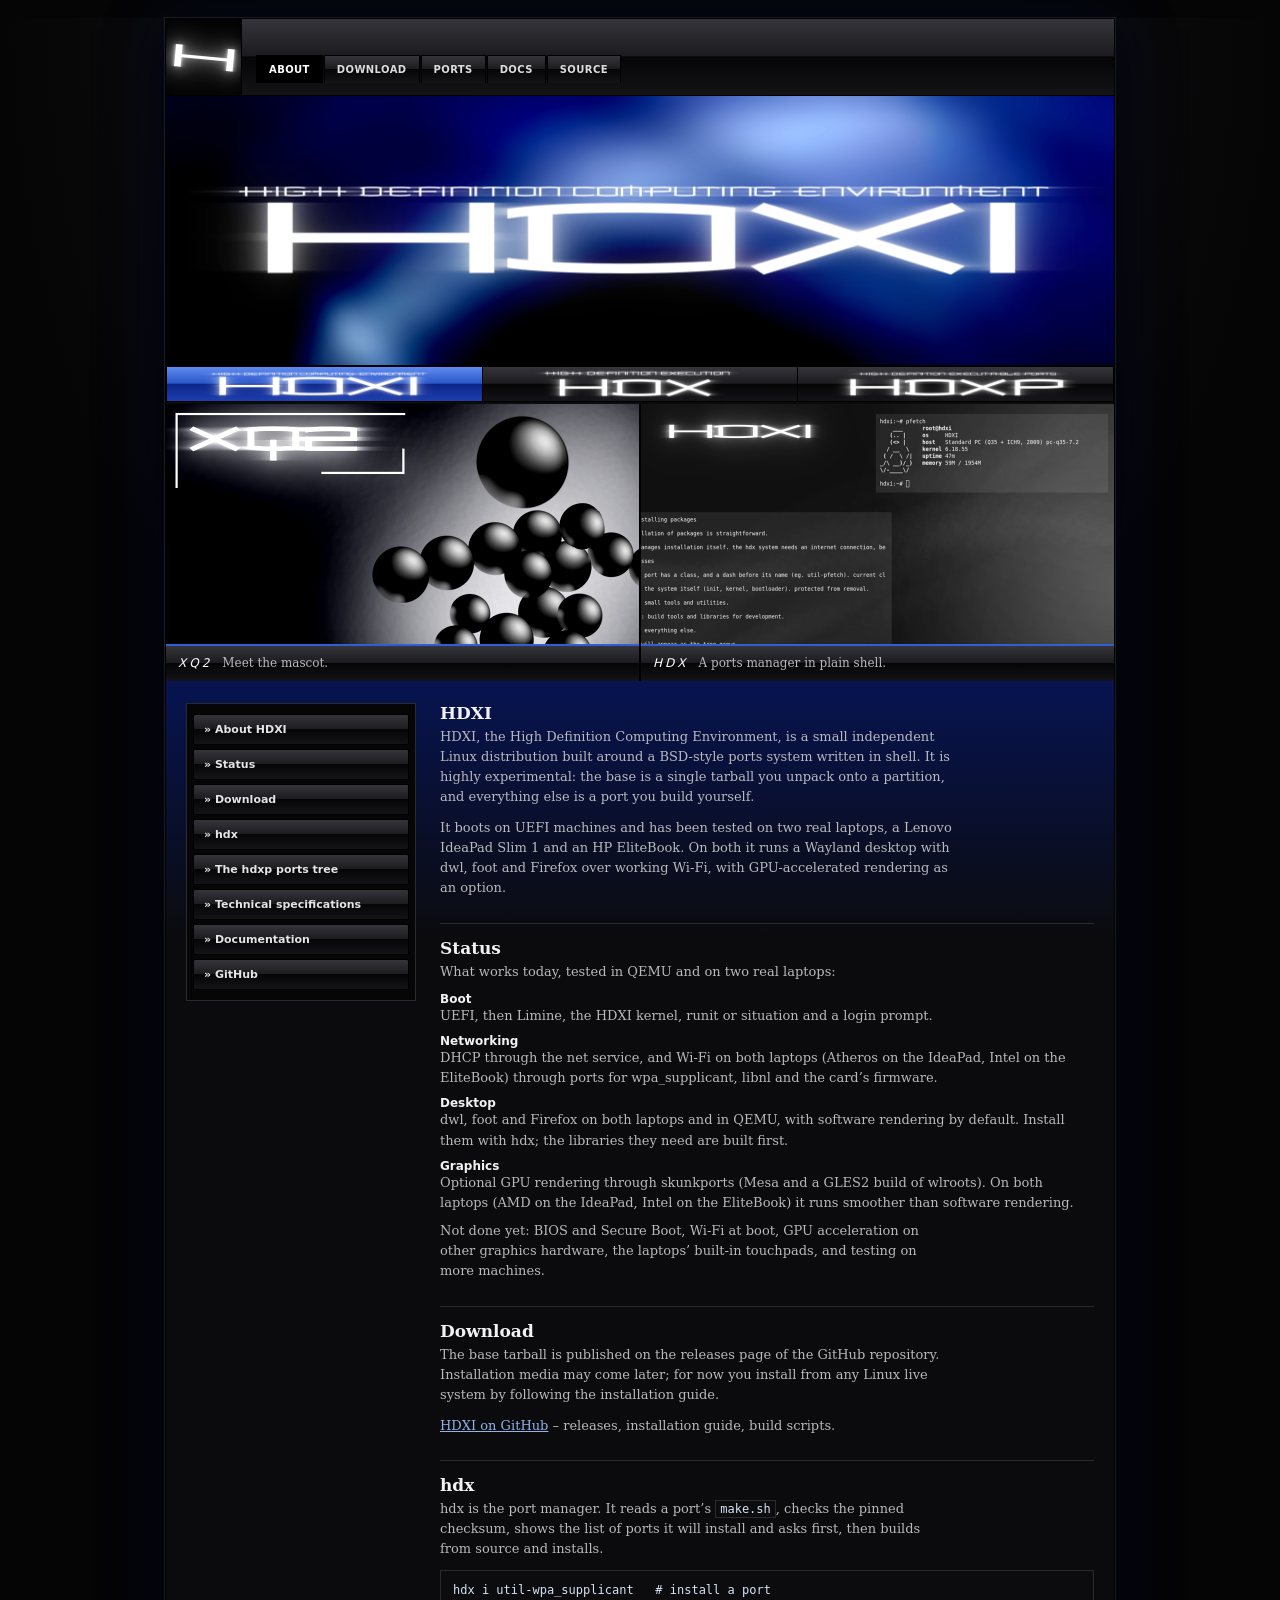
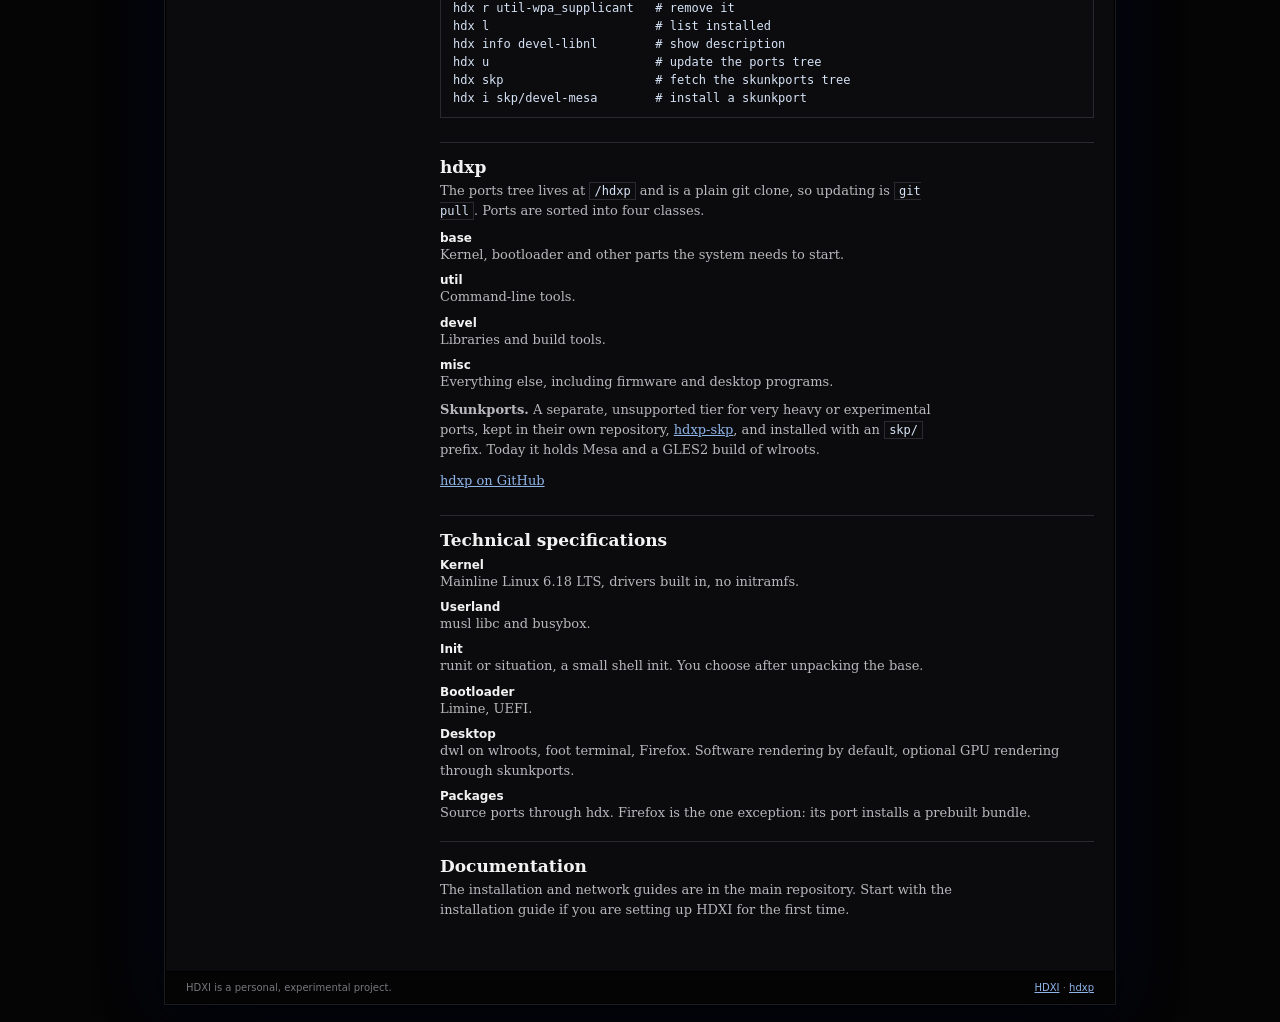
<file: index.html>
<!DOCTYPE html>
<html lang="en">
<head>
<meta charset="utf-8">
<meta name="viewport" content="width=device-width, initial-scale=1">
<title>HDXI – High Definition Computing Environment</title>
<link rel="stylesheet" href="styles.css?v=3">
</head>
<body>
<div id="wrap">

  <header id="top">
    <div class="slot" id="logo" data-label=""><i style="background-image:url(img/logo.png)"></i></div>
    <nav id="nav" aria-label="Main">
      <a class="on" href="index.html">About</a>
      <a href="index.html#download">Download</a>
      <a href="hdxp.html">Ports</a>
      <a href="index.html#docs">Docs</a>
      <a href="https://github.com/daveydavy333/HDXI">Source</a>
    </nav>
  </header>

  <!-- DECAL: hero banner, shows at 950x270. Make it 1900x540. -->
  <div class="slot" id="hero" data-label="hero banner 1900 x 540">
    <i style="background-image:url(img/hero.png)"></i>
  </div>

  <div id="tabs">
    <a class="tab on" href="index.html" aria-label="HDXI"><i style="background-image:url(img/tab-hdxi.png)"></i><span class="sr">HDXI</span></a>
    <a class="tab" href="hdx.html" aria-label="HDX"><i style="background-image:url(img/tab-hdx.png)"></i><span class="sr">HDX</span></a>
    <a class="tab" href="hdxp.html" aria-label="HDXP"><i style="background-image:url(img/tab-hdxp.png)"></i><span class="sr">HDXP</span></a>
  </div>

  <div id="promos">
    <div class="promo">
      <!-- DECAL: shows at 475x240. Make it 950x480. -->
      <div class="slot" data-label="promo left 950 x 480"><i style="background-image:url(img/promo-left.png)"></i></div>
      <p><b>XQ2</b>Meet the mascot.</p>
    </div>
    <div class="promo">
      <div class="slot" data-label="promo right 950 x 480"><i style="background-image:url(img/promo-right.png)"></i></div>
      <p><b>HDX</b>A ports manager in plain shell.</p>
    </div>
  </div>

  <main id="body">
    <aside id="side" aria-label="Sections">
      <a href="#about">» About HDXI</a>
      <a href="#status">» Status</a>
      <a href="#download">» Download</a>
      <a href="hdx.html">» hdx</a>
      <a href="hdxp.html">» The hdxp ports tree</a>
      <a href="#specs">» Technical specifications</a>
      <a href="#docs">» Documentation</a>
      <a href="https://github.com/daveydavy333/HDXI">» GitHub</a>
    </aside>

    <div>
      <section id="about">
        <h2>HDXI</h2>
        <p>HDXI, the High Definition Computing Environment, is a small independent Linux distribution built around a BSD-style ports system written in shell. It is highly experimental: the base is a single tarball you unpack onto a partition, and everything else is a port you build yourself.</p>
        <p>It boots on UEFI machines and has been tested on two real laptops, a Lenovo IdeaPad Slim 1 and an HP EliteBook. On both it runs a Wayland desktop with dwl, foot and Firefox over working Wi-Fi, with GPU-accelerated rendering as an option.</p>
      </section>

      <section id="status">
        <h2>Status</h2>
        <p>What works today, tested in QEMU and on two real laptops:</p>
        <dl>
          <dt>Boot</dt><dd>UEFI, then Limine, the HDXI kernel, runit or situation and a login prompt.</dd>
          <dt>Networking</dt><dd>DHCP through the net service, and Wi-Fi on both laptops (Atheros on the IdeaPad, Intel on the EliteBook) through ports for wpa_supplicant, libnl and the card’s firmware.</dd>
          <dt>Desktop</dt><dd>dwl, foot and Firefox on both laptops and in QEMU, with software rendering by default. Install them with hdx; the libraries they need are built first.</dd>
          <dt>Graphics</dt><dd>Optional GPU rendering through skunkports (Mesa and a GLES2 build of wlroots). On both laptops (AMD on the IdeaPad, Intel on the EliteBook) it runs smoother than software rendering.</dd>
        </dl>
        <p style="margin-top:8px">Not done yet: BIOS and Secure Boot, Wi-Fi at boot, GPU acceleration on other graphics hardware, the laptops’ built-in touchpads, and testing on more machines.</p>
      </section>

      <section id="download">
        <h2>Download</h2>
        <p>The base tarball is published on the releases page of the GitHub repository. Installation media may come later; for now you install from any Linux live system by following the installation guide.</p>
        <p><a href="https://github.com/daveydavy333/HDXI">HDXI on GitHub</a> – releases, installation guide, build scripts.</p>
      </section>

      <section id="hdx">
        <h2>hdx</h2>
        <p>hdx is the port manager. It reads a port’s <code>make.sh</code>, checks the pinned checksum, shows the list of ports it will install and asks first, then builds from source and installs.</p>
<pre>hdx i util-wpa_supplicant   # install a port
hdx r util-wpa_supplicant   # remove it
hdx l                       # list installed
hdx info devel-libnl        # show description
hdx u                       # update the ports tree
hdx skp                     # fetch the skunkports tree
hdx i skp/devel-mesa        # install a skunkport</pre>
      </section>

      <section id="hdxp">
        <h2>hdxp</h2>
        <p>The ports tree lives at <code>/hdxp</code> and is a plain git clone, so updating is <code>git pull</code>. Ports are sorted into four classes.</p>
        <dl>
          <dt>base</dt><dd>Kernel, bootloader and other parts the system needs to start.</dd>
          <dt>util</dt><dd>Command-line tools.</dd>
          <dt>devel</dt><dd>Libraries and build tools.</dd>
          <dt>misc</dt><dd>Everything else, including firmware and desktop programs.</dd>
        </dl>
        <p style="margin-top:8px"><b>Skunkports.</b> A separate, unsupported tier for very heavy or experimental ports, kept in their own repository, <a href="https://github.com/daveydavy333/hdxp-skp">hdxp-skp</a>, and installed with an <code>skp/</code> prefix. Today it holds Mesa and a GLES2 build of wlroots.</p>
        <p style="margin-top:8px"><a href="https://github.com/daveydavy333/hdxp">hdxp on GitHub</a></p>
      </section>

      <section id="specs">
        <h2>Technical specifications</h2>
        <dl>
          <dt>Kernel</dt><dd>Mainline Linux 6.18 LTS, drivers built in, no initramfs.</dd>
          <dt>Userland</dt><dd>musl libc and busybox.</dd>
          <dt>Init</dt><dd>runit or situation, a small shell init. You choose after unpacking the base.</dd>
          <dt>Bootloader</dt><dd>Limine, UEFI.</dd>
          <dt>Desktop</dt><dd>dwl on wlroots, foot terminal, Firefox. Software rendering by default, optional GPU rendering through skunkports.</dd>
          <dt>Packages</dt><dd>Source ports through hdx. Firefox is the one exception: its port installs a prebuilt bundle.</dd>
        </dl>
      </section>

      <section id="docs">
        <h2>Documentation</h2>
        <p>The installation and network guides are in the main repository. Start with the installation guide if you are setting up HDXI for the first time.</p>
      </section>
    </div>
  </main>

  <footer>
    <span>HDXI is a personal, experimental project.</span>
    <span><a href="https://github.com/daveydavy333/HDXI">HDXI</a> · <a href="https://github.com/daveydavy333/hdxp">hdxp</a></span>
  </footer>
</div>
</body>
</html>
</file>
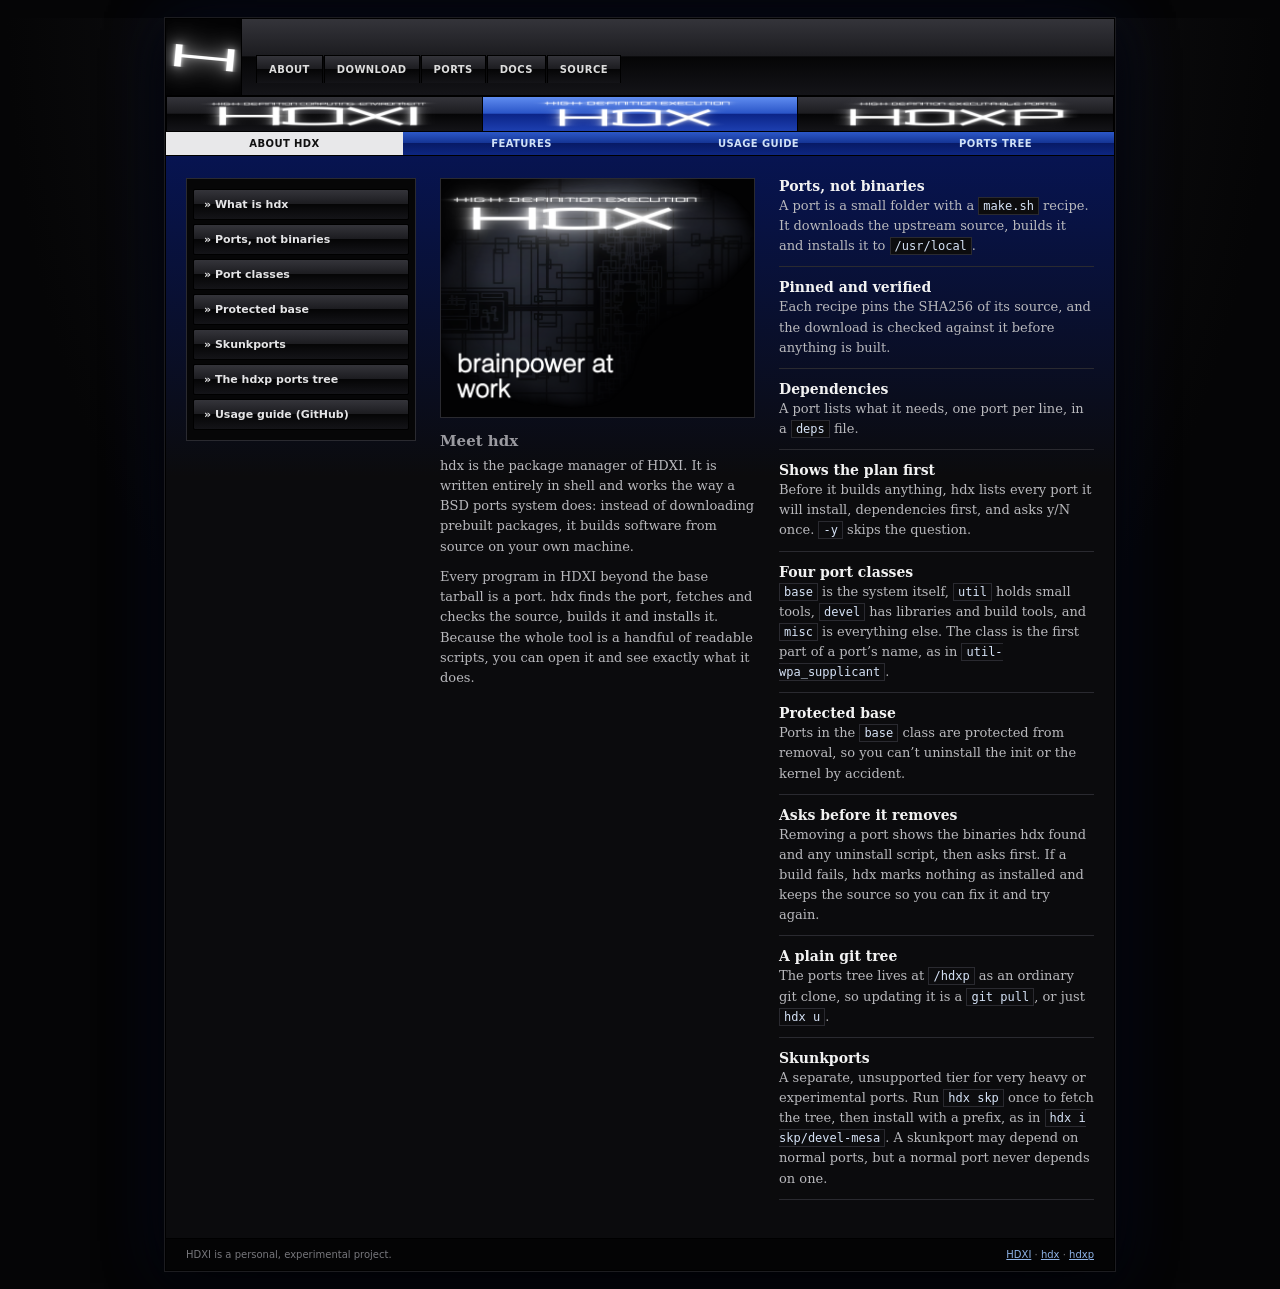
<file: hdx.html>
<!DOCTYPE html>
<html lang="en">
<head>
<meta charset="utf-8">
<meta name="viewport" content="width=device-width, initial-scale=1">
<title>hdx – HDXI package manager</title>
<link rel="stylesheet" href="styles.css?v=3">
</head>
<body>
<div id="wrap">

  <header id="top">
    <div class="slot" id="logo" data-label=""><i style="background-image:url(img/logo.png)"></i></div>
    <nav id="nav" aria-label="Main">
      <a href="index.html">About</a>
      <a href="index.html#download">Download</a>
      <a href="hdxp.html">Ports</a>
      <a href="index.html#docs">Docs</a>
      <a href="https://github.com/daveydavy333/HDXI">Source</a>
    </nav>
  </header>

  <div id="tabs">
    <a class="tab" href="index.html" aria-label="HDXI"><i style="background-image:url(img/tab-hdxi.png)"></i><span class="sr">HDXI</span></a>
    <a class="tab on" href="hdx.html" aria-label="HDX"><i style="background-image:url(img/tab-hdx.png)"></i><span class="sr">HDX</span></a>
    <a class="tab" href="hdxp.html" aria-label="HDXP"><i style="background-image:url(img/tab-hdxp.png)"></i><span class="sr">HDXP</span></a>
  </div>

  <nav class="sub" aria-label="hdx sections">
    <a class="on" href="#what">About hdx</a>
    <a href="#features">Features</a>
    <a href="https://github.com/daveydavy333/HDXI">Usage guide</a>
    <a href="hdxp.html">Ports tree</a>
  </nav>

  <main class="cols">
    <aside id="side" aria-label="Sections">
      <a href="#what">» What is hdx</a>
      <a href="#ports">» Ports, not binaries</a>
      <a href="#classes">» Port classes</a>
      <a href="#base">» Protected base</a>
      <a href="#skunkports">» Skunkports</a>
      <a href="hdxp.html">» The hdxp ports tree</a>
      <a href="https://github.com/daveydavy333/HDXI">» Usage guide (GitHub)</a>
    </aside>

    <div id="what">
      <!-- DECAL: shows at 320x240 (about). Make it 640 x 480. -->
      <div class="slot" id="art" data-label=""><i style="background-image:url(img/hdx-art.png)"></i></div>
      <h4>Meet hdx</h4>
      <p>hdx is the package manager of HDXI. It is written entirely in shell and works the way a BSD ports system does: instead of downloading prebuilt packages, it builds software from source on your own machine.</p>
      <p>Every program in HDXI beyond the base tarball is a port. hdx finds the port, fetches and checks the source, builds it and installs it. Because the whole tool is a handful of readable scripts, you can open it and see exactly what it does.</p>
    </div>

    <div id="features">
      <div class="feat" id="ports"><h3>Ports, not binaries</h3>
        <p>A port is a small folder with a <code>make.sh</code> recipe. It downloads the upstream source, builds it and installs it to <code>/usr/local</code>.</p></div>
      <div class="feat"><h3>Pinned and verified</h3>
        <p>Each recipe pins the SHA256 of its source, and the download is checked against it before anything is built.</p></div>
      <div class="feat"><h3>Dependencies</h3>
        <p>A port lists what it needs, one port per line, in a <code>deps</code> file.</p></div>
      <div class="feat"><h3>Shows the plan first</h3>
        <p>Before it builds anything, hdx lists every port it will install, dependencies first, and asks y/N once. <code>-y</code> skips the question.</p></div>
      <div class="feat" id="classes"><h3>Four port classes</h3>
        <p><code>base</code> is the system itself, <code>util</code> holds small tools, <code>devel</code> has libraries and build tools, and <code>misc</code> is everything else. The class is the first part of a port’s name, as in <code>util-wpa_supplicant</code>.</p></div>
      <div class="feat" id="base"><h3>Protected base</h3>
        <p>Ports in the <code>base</code> class are protected from removal, so you can’t uninstall the init or the kernel by accident.</p></div>
      <div class="feat"><h3>Asks before it removes</h3>
        <p>Removing a port shows the binaries hdx found and any uninstall script, then asks first. If a build fails, hdx marks nothing as installed and keeps the source so you can fix it and try again.</p></div>
      <div class="feat"><h3>A plain git tree</h3>
        <p>The ports tree lives at <code>/hdxp</code> as an ordinary git clone, so updating it is a <code>git pull</code>, or just <code>hdx u</code>.</p></div>
      <div class="feat" id="skunkports"><h3>Skunkports</h3>
        <p>A separate, unsupported tier for very heavy or experimental ports. Run <code>hdx skp</code> once to fetch the tree, then install with a prefix, as in <code>hdx i skp/devel-mesa</code>. A skunkport may depend on normal ports, but a normal port never depends on one.</p></div>
    </div>
  </main>

  <footer>
    <span>HDXI is a personal, experimental project.</span>
    <span><a href="index.html">HDXI</a> · <a href="hdx.html">hdx</a> · <a href="hdxp.html">hdxp</a></span>
  </footer>
</div>
</body>
</html>
</file>
<file: styles.css>
/* ---------- tokens: change the look here ---------- */
:root{
  --bg:#050506;          /* page */
  --panel:#0b0b0d;       /* boxes */
  --panel-hi:#202024;    /* tab / button faces */
  --line:#2a2a30;        /* borders */
  --text:#b9b9bd;        /* body copy */
  --head:#f2f2f2;        /* headings */
  --accent:#2f5fd0;      /* active tab, rules, links */
  --accent-dk:#071451;   /* tinted panel gradient */
  --serif:Georgia,"DejaVu Serif",serif;
  --sans:Verdana,"DejaVu Sans",Arial,sans-serif;
}
*{box-sizing:border-box}
html{background:var(--bg)}
body{
  margin:0;color:var(--text);font:13px/1.55 var(--serif);
  /* optional: drop a tileable 8x1024 gradient or noise at img/bg.png */
  background:radial-gradient(ellipse at 50% 0,#1c1c20 0,#050506 70%) fixed,var(--bg);
}
a{color:#8fb4e8}
a:hover{color:#fff}
a:focus-visible,.tab:focus-visible{outline:2px solid #fff;outline-offset:2px}

#wrap{max-width:950px;margin:18px auto;border:1px solid #000;box-shadow:0 0 0 1px #1c1c20,0 12px 50px #000,0 0 60px #0a1a6a55;background:var(--panel)}

/* ---------- header ---------- */
#top{display:flex;align-items:stretch;background:linear-gradient(#34343a 0,#1c1c20 48%,#050506 50%,#141418 100%);border-bottom:1px solid #000}
.slot{position:relative;overflow:hidden;background:#020203;color:#55555a;font:10px var(--sans);display:flex;align-items:center;justify-content:center;text-align:center}
.slot::before{content:attr(data-label)}
.slot i{position:absolute;inset:0;background-position:center;background-size:cover}
#logo{width:76px;height:76px;flex:none;border-right:1px solid #000}
#nav{display:flex;align-items:flex-end;padding:0 14px;flex:1;gap:1px}
#nav a{font:bold 10px var(--sans);letter-spacing:.04em;text-transform:uppercase;text-decoration:none;color:#ddd;padding:8px 12px;background:linear-gradient(#34343a 0,#1c1c20 48%,#050506 50%,#141418 100%);border:1px solid #000;border-bottom:0;margin-bottom:12px}
#nav a:hover{background:linear-gradient(#45454d 0,#26262b 48%,#0a0a0d 50%,#1a1a20 100%);color:#fff}
#nav a.on{background:#000;color:#fff}

/* ---------- hero ---------- */
#hero{height:270px;border-bottom:1px solid #000}

/* ---------- tab strip (like the PS3 / PSP / PS2 bar) ---------- */
#tabs{display:flex}
.tab{flex:1;text-align:center;padding:9px 0;text-decoration:none;font:italic 12px var(--sans);letter-spacing:.35em;color:#cfcfd3;background:linear-gradient(#34343a 0,#1c1c20 48%,#050506 50%,#141418 100%);border:1px solid #000;border-left:0}
.tab:first-child{border-left:1px solid #000}
.tab.on{background:linear-gradient(#5f8cf0 0,#2a55c8 48%,#0b2487 50%,#1d3fb0 100%);color:#fff}
.tab:hover{color:#fff}

/* ---------- two promo panels ---------- */
#promos{display:grid;grid-template-columns:1fr 1fr;gap:2px;background:#000;margin-top:2px}
.promo .slot{height:240px}
.promo p{margin:0;max-width:none;padding:8px 12px;background:linear-gradient(#34343a 0,#1c1c20 48%,#050506 50%,#141418 100%);border-top:2px solid var(--accent);font-size:12px}
.promo p b{font:italic 12px var(--sans);letter-spacing:.25em;color:#fff;margin-right:10px}

/* ---------- body: sidebar + copy ---------- */
#body{display:grid;grid-template-columns:230px 1fr;gap:24px;padding:22px 20px 26px;background:linear-gradient(var(--accent-dk) 0,var(--panel) 260px)}
#side{align-self:start;border:1px solid var(--line);background:#060607;padding:6px}
#side a{display:block;margin:4px 0;padding:8px 10px;color:#e4e4e6;text-decoration:none;font:bold 11px var(--sans);background:linear-gradient(#34343a 0,#1c1c20 48%,#050506 50%,#141418 100%);border:1px solid #000;border-radius:2px}
#side a:hover{background:linear-gradient(#45454d 0,#26262b 48%,#0a0a0d 50%,#1a1a20 100%);color:#fff}
h2{font:bold 17px var(--serif);color:var(--head);margin:0 0 4px}
section{padding:0 0 14px;margin:0 0 14px;border-bottom:1px solid var(--line)}
section:last-child{border:0;margin:0}
p{margin:0 0 .8em;max-width:62ch}
code{font:12px "DejaVu Sans Mono",monospace;color:#d6e3f7;background:#0c0c0e;padding:1px 4px;border:1px solid var(--line)}
pre{margin:0 0 .8em;padding:10px 12px;background:#0c0c0e;border:1px solid var(--line);overflow-x:auto;font:12px/1.5 "DejaVu Sans Mono",monospace;color:#d6e3f7}
dl{margin:0}
dt{font:bold 12px var(--sans);color:var(--head);margin-top:8px}
dd{margin:0 0 4px}

footer{padding:10px 20px;border-top:1px solid #000;background:#040405;font:10px var(--sans);color:#77777c;display:flex;justify-content:space-between;gap:12px;flex-wrap:wrap}

@media(max-width:760px){
  #body{grid-template-columns:1fr}
  #promos{grid-template-columns:1fr}
    #nav{flex-wrap:wrap}
}

/* ---------- shared: accessibility + image tabs ---------- */
.sr{position:absolute;width:1px;height:1px;overflow:hidden;clip:rect(0 0 0 0)}
.tab{position:relative;height:36px;padding:0;display:block}
.tab i{position:absolute;inset:0;background:center/contain no-repeat}

/* ---------- sub bar + three-column product page (hdx.html) ---------- */
.sub{display:flex;background:linear-gradient(#2c58c8 0,#143494 48%,#071a66 50%,#0d2680 100%);border-bottom:1px solid #000}
.sub a{flex:1;text-align:center;padding:6px 4px;font:bold 10px var(--sans);letter-spacing:.04em;text-transform:uppercase;color:#cfe0f7;text-decoration:none}
.sub a.on{background:#e8e8ea;color:#111}
.sub a:hover:not(.on){color:#fff;background:#ffffff1a}
.cols{display:grid;grid-template-columns:230px 1fr 1fr;gap:24px;padding:22px 20px 26px;background:linear-gradient(var(--accent-dk) 0,var(--panel) 320px)}
.cols #side{margin:0}
#art{height:240px;border:1px solid var(--line);margin-bottom:14px}
h3{font:bold 14px var(--serif);color:var(--head);margin:0 0 2px}
h4{font:bold 15px var(--serif);color:#9a9aa0;margin:0 0 6px}
.feat{padding:0 0 10px;margin:0 0 12px;border-bottom:1px solid var(--line)}
.feat p{margin:0}
.soon{border:1px dashed var(--line);padding:30px 20px;text-align:center;color:#77777c;font:12px var(--sans);margin:22px 20px}
@media(max-width:760px){.cols{grid-template-columns:1fr}.sub{flex-wrap:wrap}.sub a{flex:1 1 33%}}

/* ---------- hdxp ports list ---------- */
.tracker{padding:22px 20px 26px;background:linear-gradient(var(--accent-dk) 0,var(--panel) 320px)}
.tools{display:flex;gap:8px;flex-wrap:wrap;align-items:center;margin-bottom:12px}
.tools input{flex:1;min-width:200px;background:linear-gradient(#08080a,#1a1a1e);border:1px solid #000;box-shadow:inset 0 2px 5px #000,0 1px 0 #3a3a3e;color:#fff;padding:9px 12px;font:13px var(--sans);border-radius:2px}
.tools input::placeholder{color:#77777c}
.tools input:focus{outline:0;border-color:var(--accent);box-shadow:inset 0 2px 5px #000,0 0 0 1px var(--accent)}
.tools button{font:bold 11px var(--sans);letter-spacing:.05em;text-transform:uppercase;color:#e4e4e6;background:linear-gradient(#34343a 0,#1c1c20 48%,#050506 50%,#141418 100%);border:1px solid #000;box-shadow:inset 0 1px 0 #ffffff26;padding:9px 14px;cursor:pointer;border-radius:2px}
.tools button:hover{color:#fff;background:linear-gradient(#45454d 0,#26262b 48%,#0a0a0d 50%,#1a1a20 100%)}
.tools button.on{background:linear-gradient(#5f8cf0 0,#2a55c8 48%,#0b2487 50%,#1d3fb0 100%);color:#fff;box-shadow:inset 0 1px 0 #ffffff40}
#count{font:11px var(--sans);color:#9a9aa0;margin-left:auto}
.list{border:1px solid var(--line);background:#060607}
.hd,.row summary{display:grid;grid-template-columns:270px 1fr;padding:10px 14px}
.hd{font:bold 11px var(--sans);letter-spacing:.04em;text-transform:uppercase;color:#ddd;background:linear-gradient(#34343a 0,#1c1c20 48%,#050506 50%,#141418 100%);border-bottom:1px solid #000}
.hd span+span,.row summary .d{border-left:1px solid var(--line);padding-left:12px}
.row{border-bottom:1px solid #1f1f22}
.row summary{list-style:none;cursor:pointer}
.row summary::-webkit-details-marker{display:none}
.row:nth-child(even) summary{background:#0b0b0e}
.row summary:hover,.row[open] summary{background:#0f1e55}
.n{font:bold 13px "DejaVu Sans Mono",monospace;color:#eaf1ff;overflow:hidden;text-overflow:ellipsis;white-space:nowrap;padding-right:14px}
.d{font-size:14px;color:#d8d8dc;overflow:hidden;text-overflow:ellipsis;white-space:nowrap}
.more{padding:8px 12px 12px;background:#0c0c0e;border-top:1px dashed var(--line)}
.more pre{white-space:pre-wrap;border:0;padding:0;margin:0 0 6px;background:none;font:13px/1.55 var(--serif);color:var(--text)}
.more small{font:10px var(--sans);color:#8a8a90}
.empty{padding:26px 20px;text-align:center;color:#77777c;font:12px var(--sans)}
@media(max-width:760px){.hd,.row summary{grid-template-columns:150px 1fr}}
</file>
